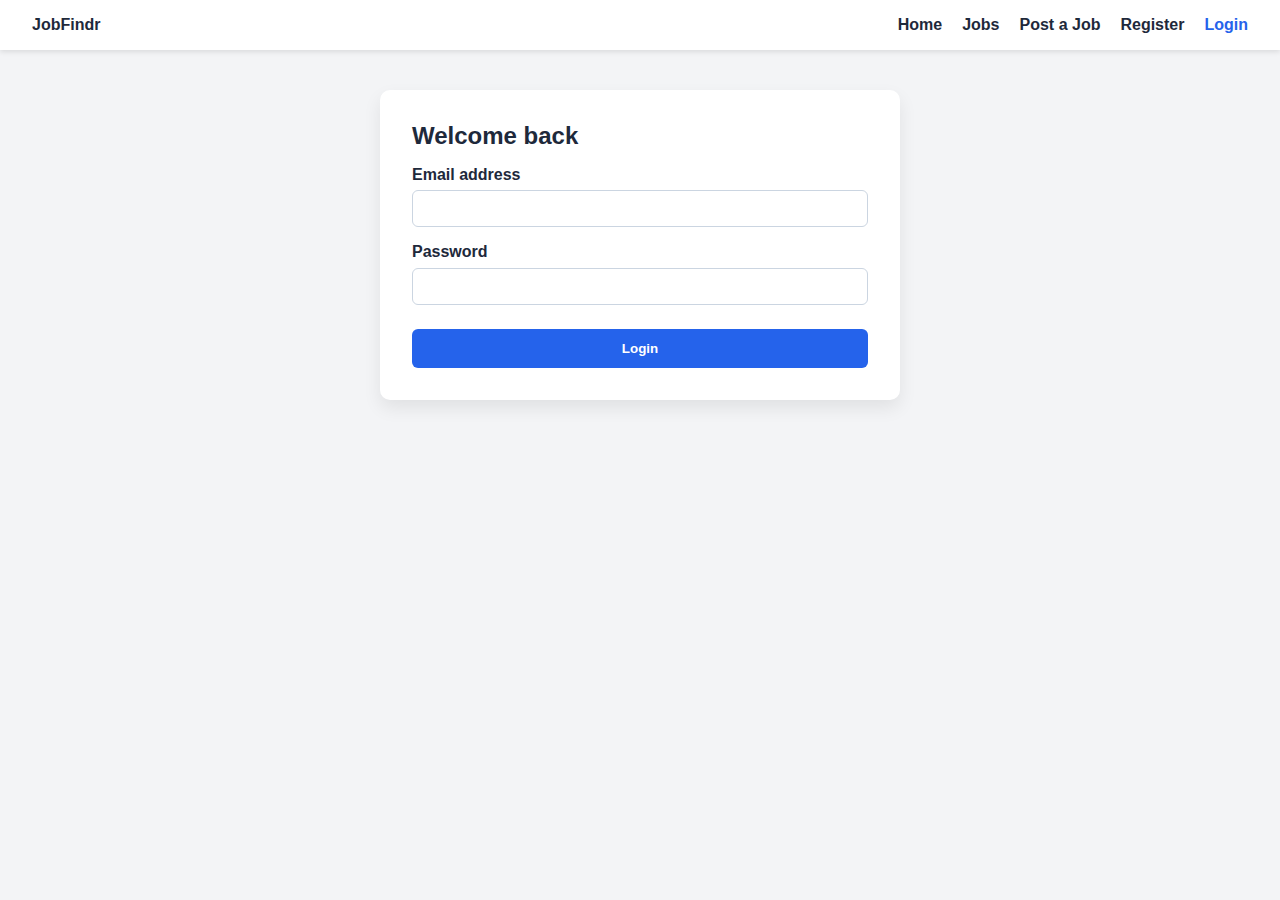
<file: login.html>
<!DOCTYPE html>
<html lang="en">
<head>
    <meta charset="UTF-8">
    <meta name="viewport" content="width=device-width, initial-scale=1.0">
    <title>Login - Job Portal</title>
    <link rel="stylesheet" href="style.css">
</head>
<body>

    <nav class="navbar">
        <div class="logo">JobFindr</div>
        <ul class="nav-links">
            <li><a href="index.html">Home</a></li>
            <li><a href="jobs.html">Jobs</a></li>
            <li><a href="post-job.html">Post a Job</a></li>
            <li><a href="register.html">Register</a></li>
            <li><a href="login.html" class="active">Login</a></li>
        </ul>
        <button class="hamburger" aria-label="Open menu">☰</button>
    </nav>

    <main class="form-page">
        <h2>Welcome back</h2>
        <form>
            <div class="form-group">
                <label for="login-email">Email address</label>
                <input type="email" id="login-email" name="login-email" required>
            </div>

            <div class="form-group">
                <label for="login-password">Password</label>
                <input type="password" id="login-password" name="login-password" required>
            </div>

            <div class="form-actions">
                <button type="submit">Login</button>
            </div>
        </form>
    </main>

</body>
</html>
</file>
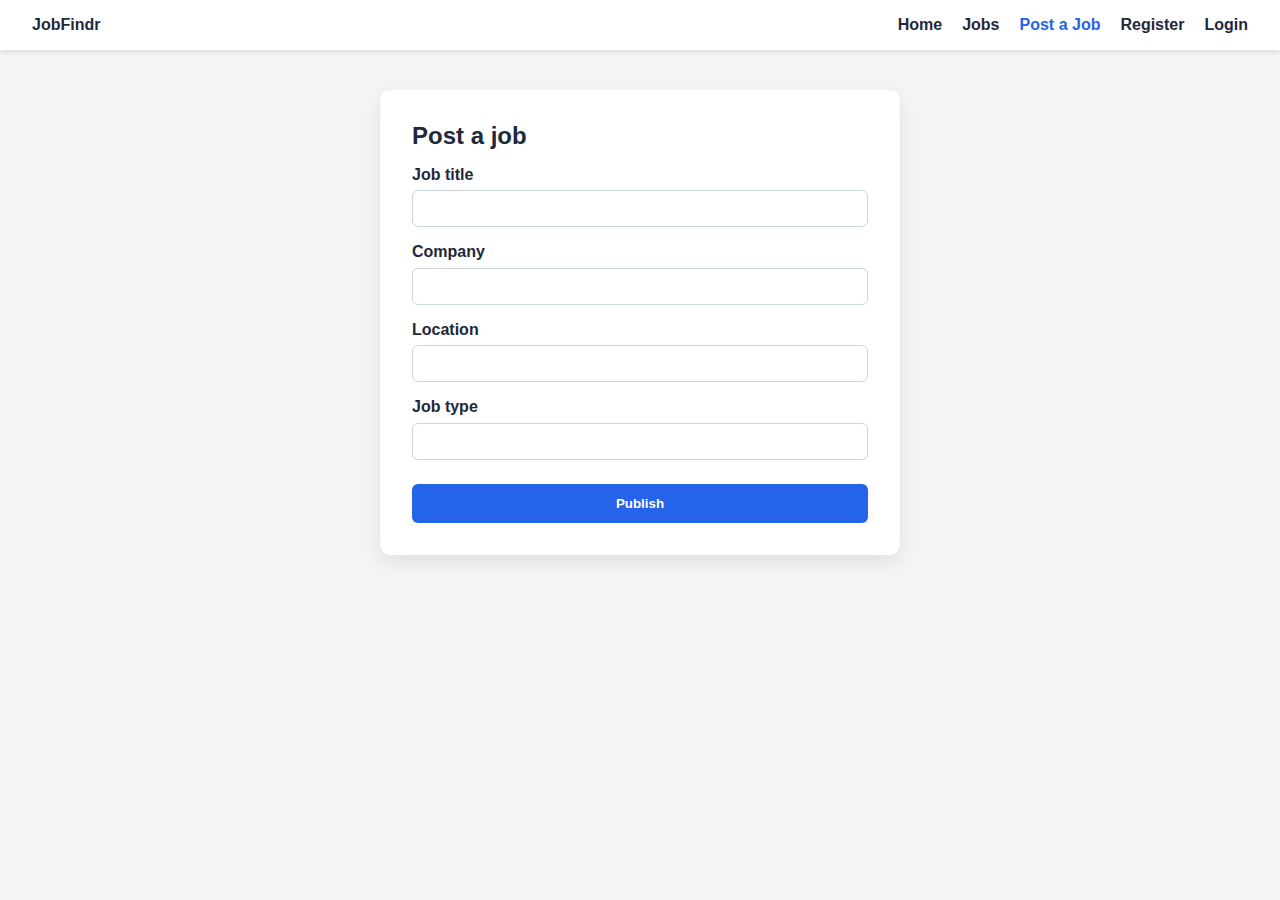
<file: post-job.html>
<!DOCTYPE html>
<html lang="en">
<head>
    <meta charset="UTF-8">
    <meta name="viewport" content="width=device-width, initial-scale=1.0">
    <title>Post a Job - Job Portal</title>
    <link rel="stylesheet" href="style.css">
</head>
<body>

    <nav class="navbar">
        <div class="logo">JobFindr</div>
        <ul class="nav-links">
            <li><a href="index.html">Home</a></li>
            <li><a href="jobs.html">Jobs</a></li>
            <li><a href="post-job.html" class="active">Post a Job</a></li>
            <li><a href="register.html">Register</a></li>
            <li><a href="login.html">Login</a></li>
        </ul>
        <button class="hamburger" aria-label="Open menu">☰</button>
    </nav>

    <main class="form-page">
        <h2>Post a job</h2>
        <form>
            <div class="form-group">
                <label for="job-title">Job title</label>
                <input type="text" id="job-title" name="job-title" required>
            </div>

            <div class="form-group">
                <label for="company-name">Company</label>
                <input type="text" id="company-name" name="company-name" required>
            </div>

            <div class="form-group">
                <label for="job-location">Location</label>
                <input type="text" id="job-location" name="job-location" required>
            </div>

            <div class="form-group">
                <label for="job-type">Job type</label>
                <input type="text" id="job-type" name="job-type" required>
            </div>

            <div class="form-actions">
                <button type="submit">Publish</button>
            </div>
        </form>
    </main>

</body>
</html>
</file>
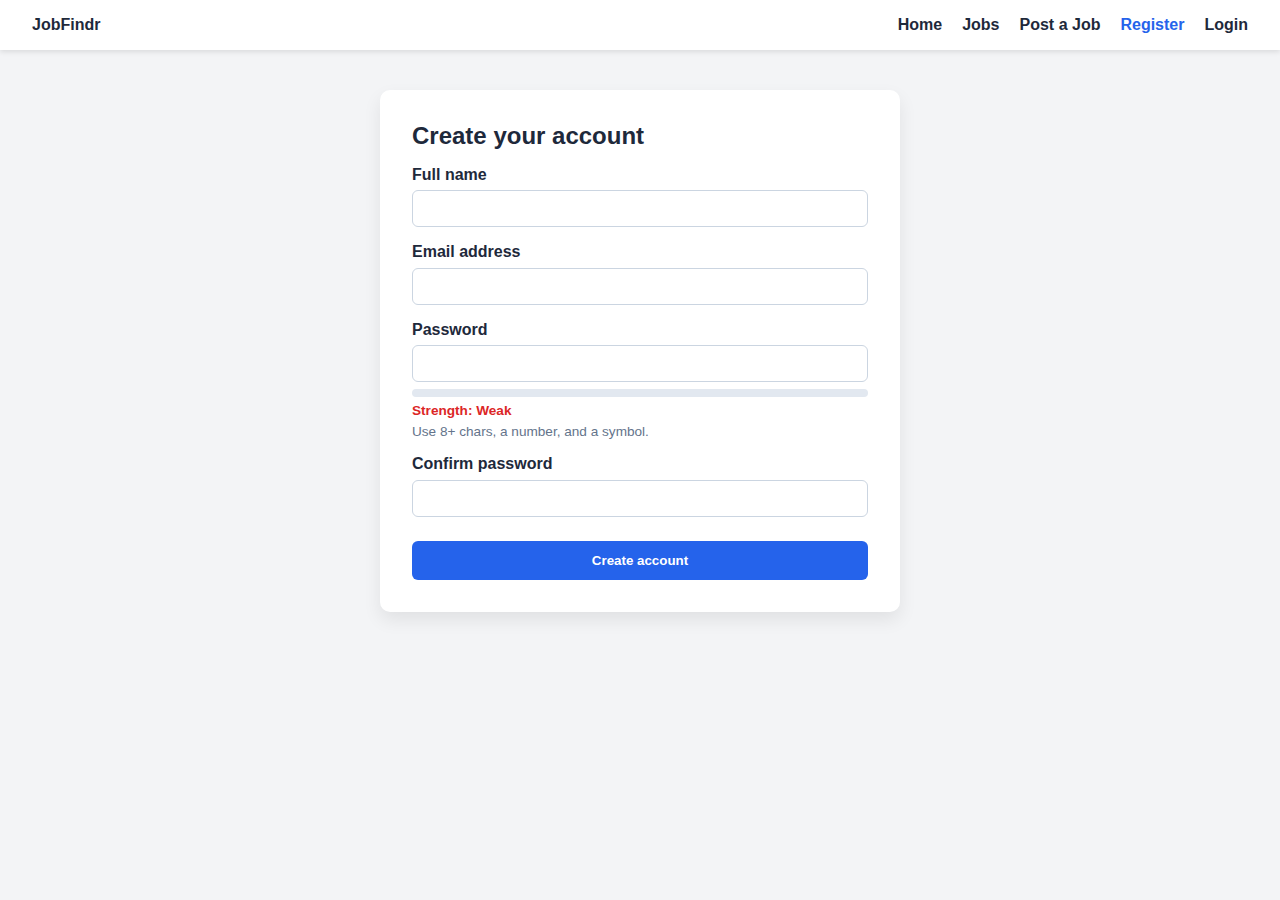
<file: register.html>
<!DOCTYPE html>
<html lang="en">
<head>
    <meta charset="UTF-8">
    <meta name="viewport" content="width=device-width, initial-scale=1.0">
    <title>Register - Job Portal</title>
    <link rel="stylesheet" href="style.css">
</head>
<body>

    <nav class="navbar">
        <div class="logo">JobFindr</div>
        <ul class="nav-links">
            <li><a href="index.html">Home</a></li>
            <li><a href="jobs.html">Jobs</a></li>
            <li><a href="post-job.html">Post a Job</a></li>
            <li><a href="register.html" class="active">Register</a></li>
            <li><a href="login.html">Login</a></li>
        </ul>
        <button class="hamburger" aria-label="Open menu">☰</button>
    </nav>

    <main class="form-page">
        <h2>Create your account</h2>
        <form id="register-form" novalidate>
            <div class="form-group">
                <label for="full-name">Full name</label>
                <input type="text" id="full-name" name="full-name" required>
                <p id="name-error" class="error-text" aria-live="polite"></p>
            </div>

            <div class="form-group">
                <label for="email">Email address</label>
                <input type="email" id="email" name="email" required>
                <p id="email-error" class="error-text" aria-live="polite"></p>
            </div>

            <div class="form-group">
                <label for="password">Password</label>
                <input type="password" id="password" name="password" required>
                <div class="strength-meter" aria-hidden="true">
                    <span id="strength-bar"></span>
                </div>
                <div id="strength-label" class="strength-label strength-weak">Strength: Weak</div>
                <p class="form-hint">Use 8+ chars, a number, and a symbol.</p>
                <p id="password-error" class="error-text" aria-live="polite"></p>
            </div>

            <div class="form-group">
                <label for="confirm-password">Confirm password</label>
                <input type="password" id="confirm-password" name="confirm-password" required>
                <p id="confirm-error" class="error-text" aria-live="polite"></p>
            </div>

            <div class="form-actions">
                <button type="submit">Create account</button>
            </div>
        </form>
    </main>

    <script src="register.js"></script>
</body>
</html>
</file>
<file: style.css>
:root {
    --primary: #2563eb;
    --dark: #1e293b;
    --light: #f3f4f6;
    --white: #ffffff;
    --danger: #dc2626;
    --success: #16a34a;
    --warning: #f59e0b;
}

* {
    box-sizing: border-box;
    margin: 0;
    padding: 0;
    font-family: sans-serif;
}

body {
    background-color: var(--light);
    color: var(--dark);
}

/* Navigation */
.navbar {
    background: var(--white);
    padding: 1rem 2rem;
    display: flex;
    justify-content: space-between;
    align-items: center;
    box-shadow: 0 2px 5px rgba(0, 0, 0, 0.1);
}

.logo {
    font-weight: 700;
}

.nav-links {
    list-style: none;
    display: flex;
    gap: 20px;
}

.nav-links a {
    text-decoration: none;
    color: var(--dark);
    font-weight: 700;
}

.nav-links a.active {
    color: var(--primary);
}

.hamburger {
    display: none;
    cursor: pointer;
    font-size: 1.5rem;
    background: none;
    border: none;
}

/* Filter Section */
.hero {
    text-align: center;
    padding: 2rem;
}

.filter-container {
    margin-top: 1rem;
}

.filter-container input,
.filter-container select {
    padding: 10px;
    border: 1px solid #ccc;
    border-radius: 5px;
    margin: 5px;
}

/* Job Cards Grid */
.job-grid {
    display: grid;
    grid-template-columns: repeat(auto-fill, minmax(300px, 1fr));
    gap: 20px;
    padding: 2rem;
    max-width: 1200px;
    margin: 0 auto;
}

.job-card {
    background: var(--white);
    padding: 1.5rem;
    border-radius: 8px;
    box-shadow: 0 4px 6px rgba(0, 0, 0, 0.05);
    transition: transform 0.2s;
}

.job-card:hover {
    transform: translateY(-5px);
}

.job-card h3 {
    color: var(--primary);
    margin-bottom: 0.5rem;
}

.tag {
    background: #e0e7ff;
    color: var(--primary);
    padding: 4px 8px;
    border-radius: 4px;
    font-size: 0.8rem;
}

.job-card button {
    margin-top: 15px;
    width: 100%;
    padding: 8px;
    background: var(--primary);
    color: var(--white);
    border: none;
    cursor: pointer;
    border-radius: 6px;
}

/* Form Layout */
.form-page {
    max-width: 520px;
    margin: 2.5rem auto;
    background: var(--white);
    padding: 2rem;
    border-radius: 10px;
    box-shadow: 0 8px 18px rgba(0, 0, 0, 0.08);
}

.form-page h2 {
    margin-bottom: 1rem;
}

.form-group {
    margin-bottom: 1rem;
}

.form-group label {
    display: block;
    margin-bottom: 0.4rem;
    font-weight: 600;
}

.form-group input {
    width: 100%;
    padding: 10px;
    border: 1px solid #cbd5e1;
    border-radius: 6px;
}

.form-hint {
    font-size: 0.85rem;
    color: #64748b;
    margin-top: 0.4rem;
}

.strength-meter {
    height: 8px;
    background: #e2e8f0;
    border-radius: 999px;
    overflow: hidden;
    margin-top: 0.4rem;
}

.strength-meter span {
    display: block;
    height: 100%;
    width: 0;
    background: var(--danger);
    transition: width 0.2s ease;
}

.strength-label {
    margin-top: 0.4rem;
    font-size: 0.85rem;
    font-weight: 600;
}

.strength-weak {
    color: var(--danger);
}

.strength-medium {
    color: var(--warning);
}

.strength-strong {
    color: var(--success);
}

.form-actions {
    margin-top: 1.5rem;
}

.form-actions button {
    width: 100%;
    padding: 12px;
    border: none;
    background: var(--primary);
    color: var(--white);
    border-radius: 6px;
    cursor: pointer;
    font-weight: 700;
}

.error-text {
    color: var(--danger);
    font-size: 0.85rem;
    margin-top: 0.3rem;
}

/* Mobile Responsiveness */
@media (max-width: 768px) {
    .nav-links {
        display: none;
    }

    .hamburger {
        display: block;
    }
}
</file>
